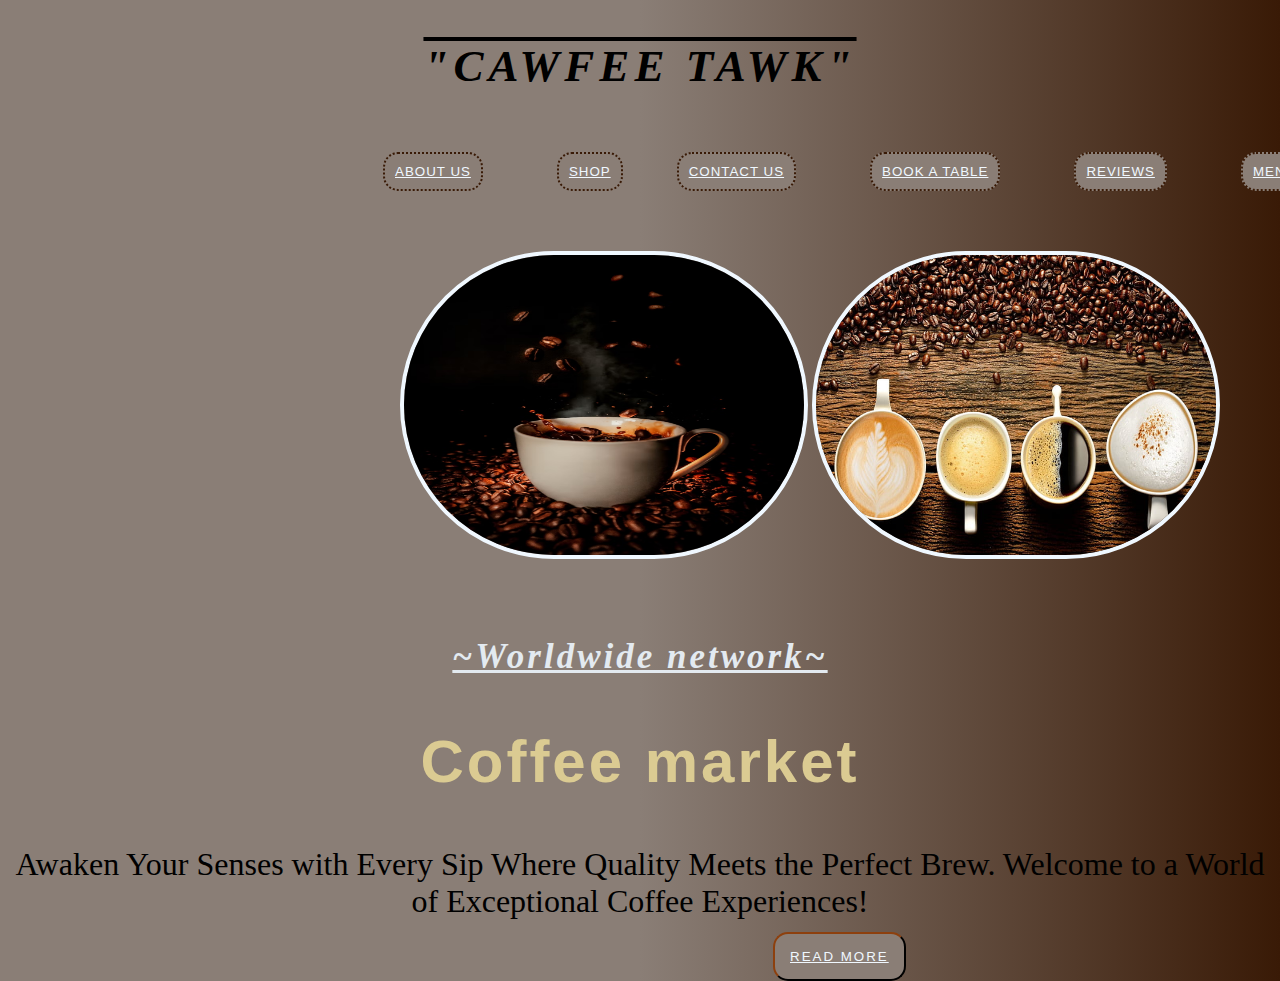
<file: Landing page/index.html>
<!DOCTYPE html>
<html lang="en">
<head>
    <meta charset="UTF-8">
    <meta name="viewport" content="width=device-width, initial-scale=1.0">
    <title>COFFEE</title>
    <link rel="stylesheet" href="https://cdnjs.cloudflare.com/ajax/libs/font-awesome/6.5.1/css/all.min.css" integrity="sha512-DTOQO9RWCH3ppGqcWaEA1BIZOC6xxalwEsw9c2QQeAIftl+Vegovlnee1c9QX4TctnWMn13TZye+giMm8e2LwA==" crossorigin="anonymous" referrerpolicy="no-referrer" />
    <link rel="stylesheet" href="style.css">
</head>
<body class="body">

<h1 class="heading1">"CAWFEE TAWK"</h1>
<nav>

<button style="margin-left: 70px;" class="btn" type="submit"> <a class="BTNS" style="color: aliceblue;" href="about us.html">ABOUT US</a></button>
<button style="margin-left: 70px;" class="btn" type="submit"><a class="BTNS" style="color: aliceblue;" href="shop.html">SHOP</a></button>
<button style="margin-left: 50px;" class="btn" type="submit"><a class="BTNS" style="color: aliceblue;" href="contact us.html">CONTACT US </a></button>
<button style="margin-left: 70px;" class="btn" type="submit"><a class="BTNS" style="color: aliceblue;" href="book a table.html">BOOK A TABLE</a></button>
<button style="margin-left: 70px;" class="btn" type="submit"><a class="BTNS" style="color: aliceblue;" href="reviews.html">REVIEWS</a></button>
<button style="margin-left: 70px;" class="btn" type="submit"><a class="BTNS" style="color: aliceblue;" href="menu.html">MENU</a></button>
</nav>
<img class="bodyimg1" src="body img1  coffee.avif" alt="">
<img  class="bodyimg1" src="img body coffee.jpg" alt="">


<h1 class="heading2" >~Worldwide network~ </h1>
<h1 class="heading3">Coffee market </h1>
<p  class="para">Awaken Your Senses with Every Sip  Where Quality Meets the Perfect Brew. Welcome to a World of Exceptional Coffee Experiences!</p>
<button class="btn1" type="submit"> <a style="color: aliceblue;" href="readmore.html">READ MORE</a></button>








  
    
</body>
</html>
</file>
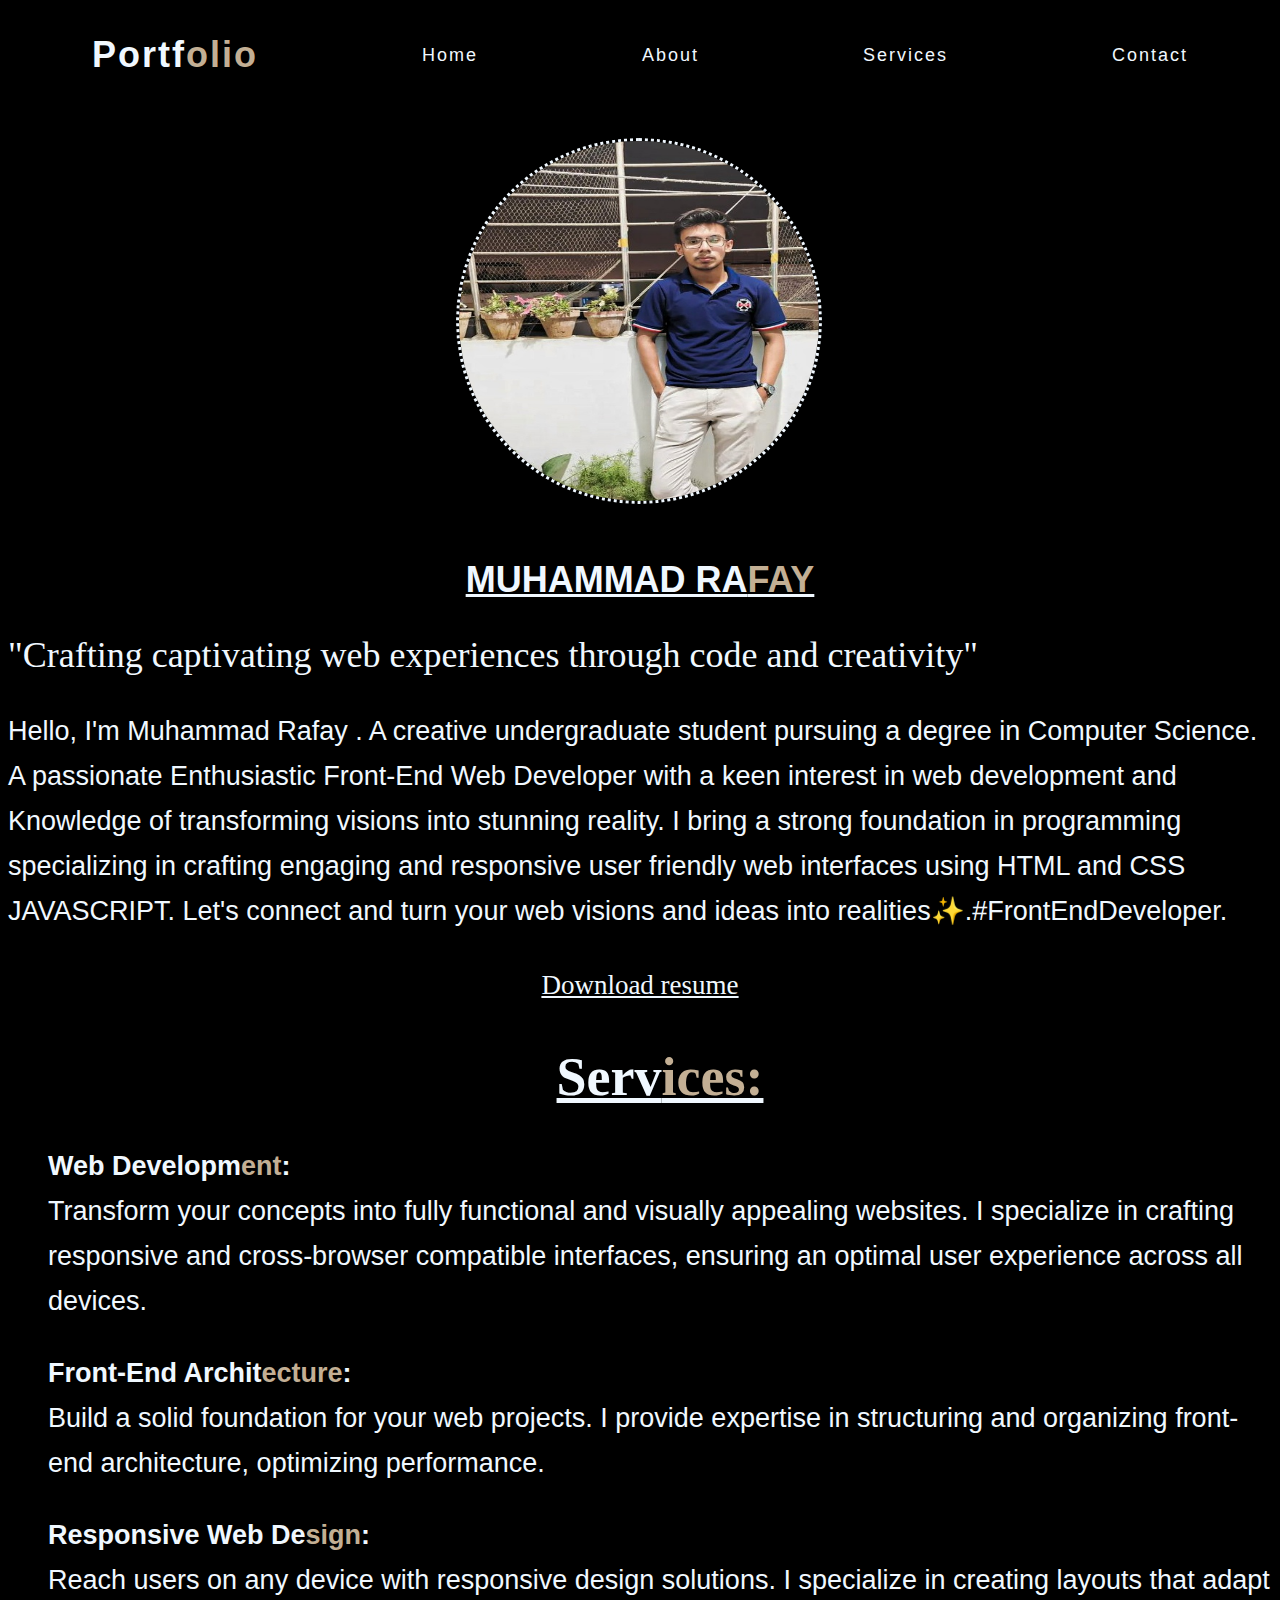
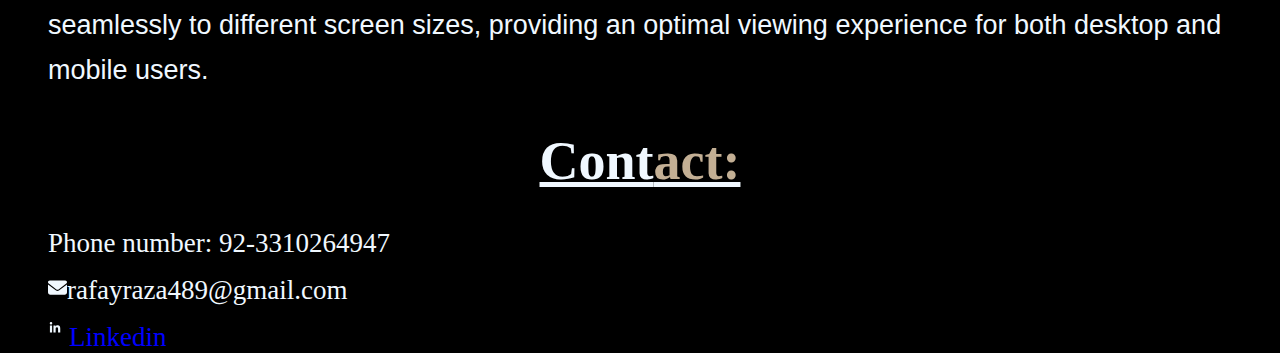
<file: portfolio/index.html>
<!DOCTYPE html>
<html lang="en">
<head>
    <meta charset="UTF-8">
    <meta name="viewport" content="width=device-width, initial-scale=1.0">
    <title>Document</title>
    <link rel="stylesheet" href="style.css">
    <link rel="stylesheet" href="https://cdnjs.cloudflare.com/ajax/libs/font-awesome/6.5.1/css/all.min.css" integrity="sha512-DTOQO9RWCH3ppGqcWaEA1BIZOC6xxalwEsw9c2QQeAIftl+Vegovlnee1c9QX4TctnWMn13TZye+giMm8e2LwA==" crossorigin="anonymous" referrerpolicy="no-referrer" />
</head>
<body>
    <div class="main">

   
        <div class="container">
        <h1>Portf<span style="color: rgb(195, 175, 148);">olio</span></h1>
           <li><a href="#Home">Home</a></li>
            <li><a href="#About">About</a></li>
            <li><a href="#Services">Services</a></li>
            <li><a href="#Contact">Contact</a></li>
        </div>
        <div>
        <section id="Home">
            <img class="img" src="profile image.jpg" alt="">
            <h1><b>MUHAMMAD RA<span style="color:rgb(195, 175, 148) ;">FAY</span></b></h1>
            <p>"Crafting captivating web experiences through code and creativity"</p>
        </section>
    </div>
    <div>
        <section id="About">
            <p>Hello, I'm Muhammad Rafay . A creative undergraduate student pursuing a degree in Computer Science. A passionate Enthusiastic Front-End Web Developer with a keen interest in web development and Knowledge of transforming visions into stunning reality. I bring a strong foundation in programming specializing in crafting engaging and responsive user friendly web interfaces using HTML and CSS JAVASCRIPT. Let's connect and turn your web visions and ideas into realities✨.#FrontEndDeveloper.</p>
 <a id="resume" href="resume.PNG" download="resume" class="download btn"> <bgitre>Download resume</b>
                
            </a>
        </section>
    </div>
    <div>
        <section id="Services">
        <ol><li>   
            <h1>Serv<span style="color: rgb(195, 175, 148);">ices:</span></h1>
            
        <p><b>Web Developm<span style="color:rgb(195, 175, 148) ;">ent</span>:</b> Transform your concepts into fully functional and visually appealing websites. I specialize in crafting responsive and cross-browser compatible interfaces, ensuring an optimal user experience across all devices.</p></li></ol> 
        <ol><li> <p><b>Front-End Archit<span style="color:rgb(195, 175, 148) ;">ecture</span>:</b> Build a solid foundation for your web projects. I provide expertise in structuring and organizing front-end architecture, optimizing performance.</p></li></ol>
        <ol>
            <li>
                <p><b>Responsive Web De<span style="color:rgb(195, 175, 148) ;">sign</span>:</b> Reach users on any device with responsive design solutions. I specialize in creating layouts that adapt seamlessly to different screen sizes, providing an optimal viewing experience for both desktop and mobile users.</p>
            </li>
        </ol>
        
        </section>
    </div>
    <div>
        <section id="Contact">
          <h1><b>Cont<span style="color:rgb(195, 175, 148) ;">act:</span></b></h1>
          <ol><li>Phone number: 92-3310264947</li></ol>
          <ol><li><svg style="fill: aliceblue;" xmlns="http://www.w3.org/2000/svg" height="25" width="19" viewBox="0 0 512 512"><!--!Font Awesome Free 6.5.1 by @fontawesome - https://fontawesome.com License - https://fontawesome.com/license/free Copyright 2024 Fonticons, Inc.--><path d="M48 64C21.5 64 0 85.5 0 112c0 15.1 7.1 29.3 19.2 38.4L236.8 313.6c11.4 8.5 27 8.5 38.4 0L492.8 150.4c12.1-9.1 19.2-23.3 19.2-38.4c0-26.5-21.5-48-48-48H48zM0 176V384c0 35.3 28.7 64 64 64H448c35.3 0 64-28.7 64-64V176L294.4 339.2c-22.8 17.1-54 17.1-76.8 0L0 176z"/></svg>rafayraza489@gmail.com</li></ol>
          <ol><li><svg style="fill: aliceblue;" xmlns="http://www.w3.org/2000/svg" height="12" width="14" viewBox="0 0 448 512"><!--!Font Awesome Free 6.5.1 by @fontawesome - https://fontawesome.com License - https://fontawesome.com/license/free Copyright 2024 Fonticons, Inc.--><path d="M100.3 448H7.4V148.9h92.9zM53.8 108.1C24.1 108.1 0 83.5 0 53.8a53.8 53.8 0 0 1 107.6 0c0 29.7-24.1 54.3-53.8 54.3zM447.9 448h-92.7V302.4c0-34.7-.7-79.2-48.3-79.2-48.3 0-55.7 37.7-55.7 76.7V448h-92.8V148.9h89.1v40.8h1.3c12.4-23.5 42.7-48.3 87.9-48.3 94 0 111.3 61.9 111.3 142.3V448z"/></svg><a class="link" href="https://www.linkedin.com/in/rafay-raza-65097a2a4/">Linkedin</a></li></ol>
        </section>
    </div>
    </div>
</body>
</html>
</file>
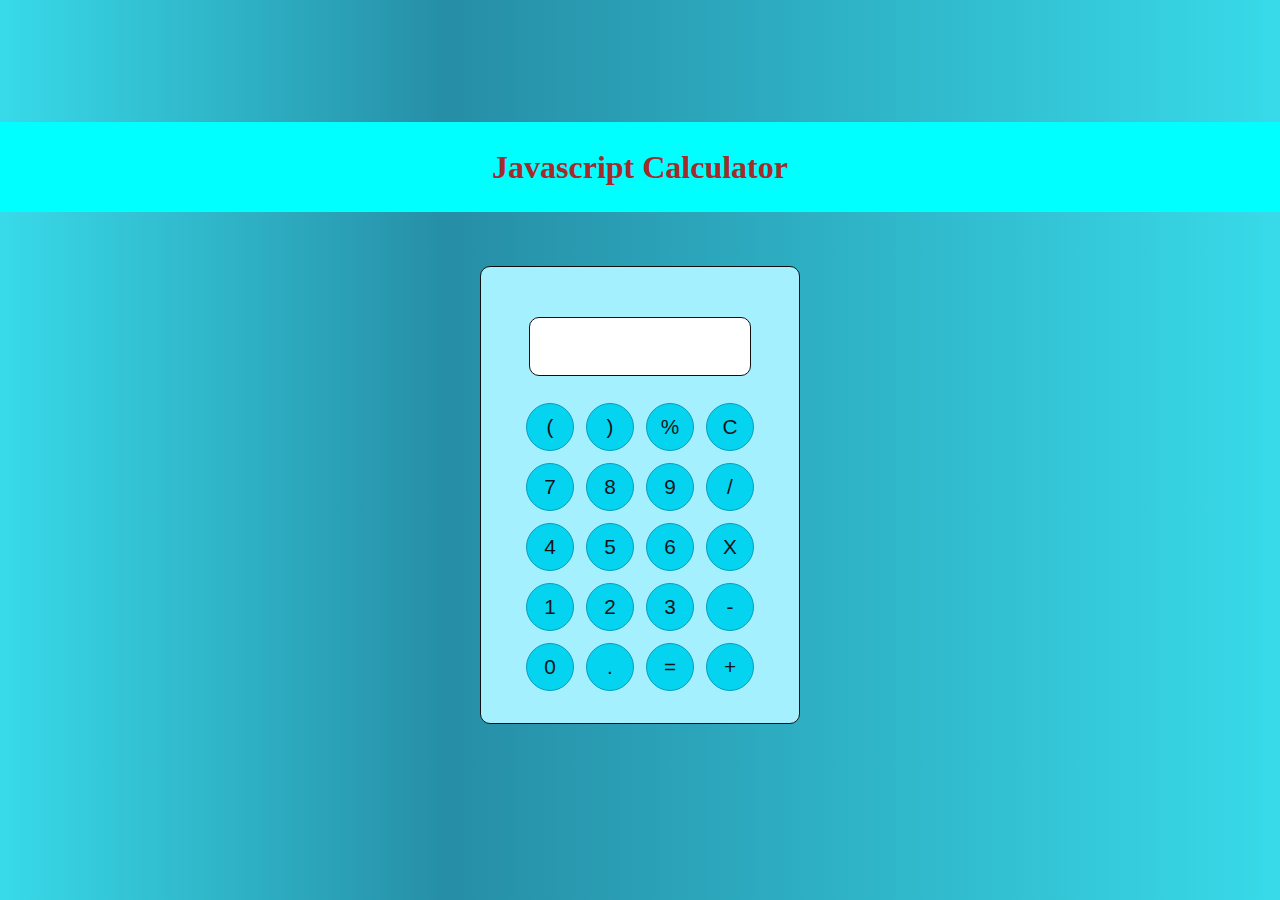
<file: Calculator /Calculator.html>
<!DOCTYPE html>
<html lang="en">
<head>
    <meta charset="UTF-8">
    <meta http-equiv="X-UA-Compatible" content="IE=edge">
    <meta name="viewport" content="width=device-width, initial-scale=1.0">
    <title>Calculator Using Javascript</title>
    <style>
        *{
            margin: 0;
            padding: 0;
            box-sizing: border-box;
        }
        body{
            display: flex;
            flex-direction: column;
            justify-content: center;
            align-items: center;
            background: rgb(56,218,233);
            background: linear-gradient(90deg, rgba(56,218,233,1) 0%, rgba(38,142,166,1) 35%, rgba(56,218,233,1) 100%); 
            width: 100%;
            height: 100vh;
        }
        h1{
            background-color: aqua;
            display: flex;
            justify-content: center;
            align-items: center;
            width: 100%;
            height: 10%;
            position: relative;
            top: -6%;
            color: brown;
        }
        .container{
            text-align: center;
            width: 25%;
            height: auto;
            border: 1px solid #111;
            border-radius: 10px;
            padding: 30px 0;
            background-color: #a4f0ff;
        }
        /* .container h1{
            font-size: 2.3rem;
            background-color: aqua;
            color: brown;
        } */
        .container input{
            margin: 20px 0 20px 0 ;
            width: 70%;
            height: 15%;
            border: 1px solid #111;
            border-radius: 10px;
            padding: 10px 10px 20px 10px;
            font-size: 1.2rem;
        }

        .container table{
            margin: auto;
        }
        table button{
            /* padding: 10px 20px; */
            margin: 5px 5px;
            width: 3rem;
            height: 3rem;
            font-size: 1.3rem;
            text-align: center;
            background-color: #04D4F0;
            border: 1px solid #059DC0;
            border-radius: 50%;
            color:#13141a;
        }
        table button:hover{
            background-color: #1e8aee;
            color: aliceblue;
            transition: 0.15s;
        }

    </style>
</head>
<body>
    <h1>Javascript Calculator</h1>
    <div class="container">
        <input type="text" name="screen" id="screen">
        <table>
            <tr>
                <td> <button>(</button></td>
                <td> <button>)</button></td>
                <td> <button>%</button></td>
                <td> <button>C</button></td>
            </tr>
            <tr>
                <td> <button>7</button></td>
                <td> <button>8</button></td>
                <td> <button>9</button></td>
                <td> <button>/</button></td>
            </tr>
            <tr>
                <td> <button>4</button></td>
                <td> <button>5</button></td>
                <td> <button>6</button></td>
                <td> <button>X</button></td>
            </tr>
            <tr>
                <td> <button>1</button></td>
                <td> <button>2</button></td>
                <td> <button>3</button></td>
                <td> <button>-</button></td>
            </tr>
            <tr>
                <td> <button>0</button></td>
                <td> <button>.</button></td>
                <td> <button>=</button></td>
                <td> <button>+</button></td>
            </tr>
        </table>


    </div>
</body>
<script>

    let screen = document.getElementById("screen");
    let buttons = document.querySelectorAll("button"); 
    let ScreenValue = ""
    for(item of buttons){
        item.addEventListener("click",(e)=>{
            buttonText = e.target.innerText;
            // console.log(buttonText)

            if(buttonText == "X"){
                buttonText = "*"
                ScreenValue += buttonText;
                screen.value = ScreenValue;
            }
            else if(buttonText == "C"){
                ScreenValue = ""
                screen.value = ScreenValue
            }
            else if(buttonText == "="){
                    screen.value = eval(ScreenValue);
            }
            else{
                ScreenValue += buttonText;
                screen.value = ScreenValue
            }
        })
    }

</script>
</html>
</file>
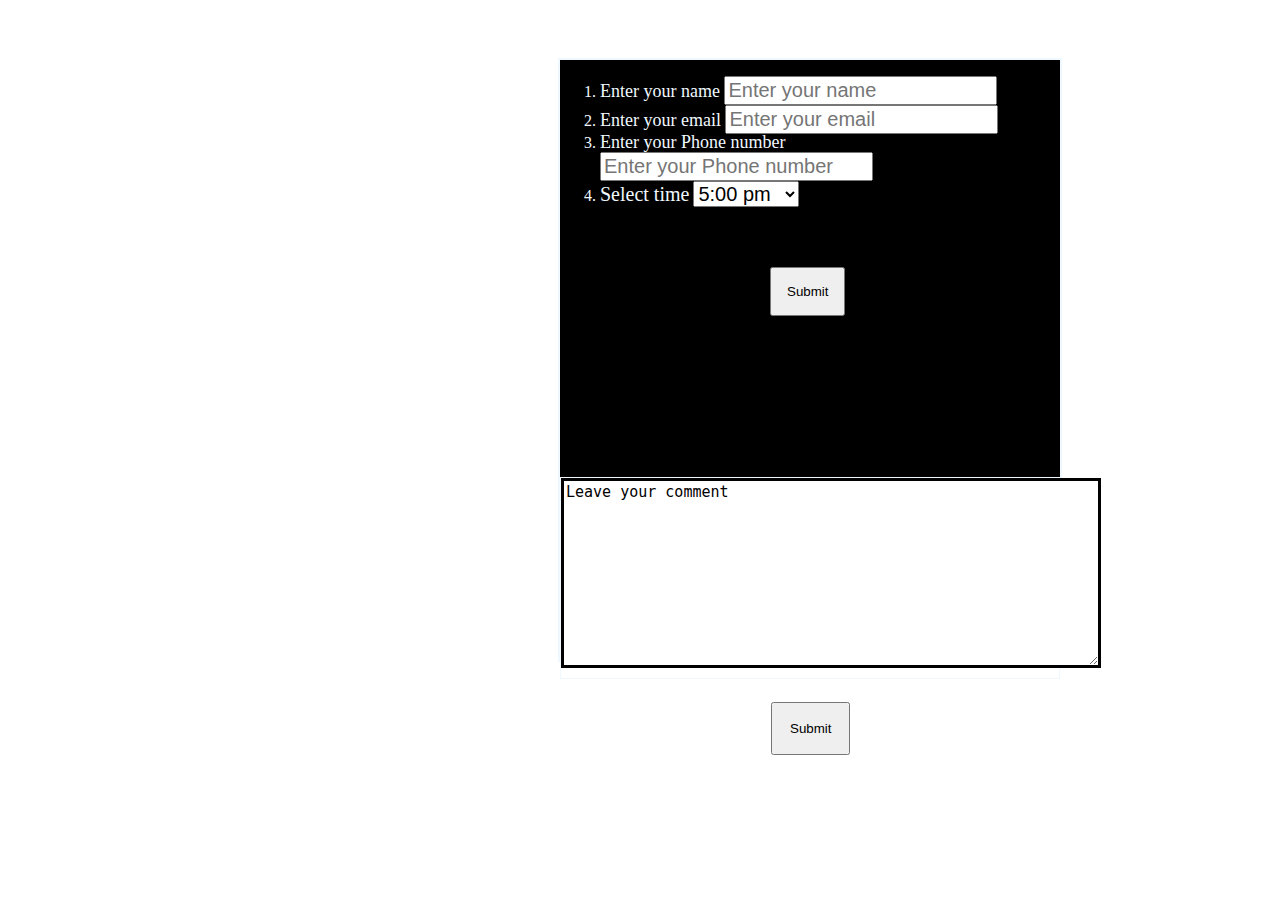
<file: Landing page/book a table.html>
<!DOCTYPE html>
<html lang="en">
<head>
    <meta charset="UTF-8">
    <meta name="viewport" content="width=device-width, initial-scale=1.0">
    <title>BOOKING</title>
    <link rel="stylesheet" href="style.css">

</head>
<body style="background-color: rgb(255, 255, 255);">
    <div class="mainbook">
        <nav>
            <ol>
            <form action="text" method="post">
                <li>
                <label class="bookings" style="font-size: large; line-height: 3px;" for="Name">Enter your name </label>
                <input class="bookings" type="text" id="name" placeholder="Enter your name" required>
            </li>
            <li>
                <label class="bookings" style="font-size: large; line-height: 3px;" for="email">Enter your email </label>
                <input class="bookings" type="email" id="email" placeholder="Enter your email" required>
            </li>
            <li>
                <label class="bookings" style="font-size: large; line-height: 3px;" for="Phone number">Enter your Phone number </label>
                <input class="bookings" type="text" id="Phone number" placeholder="Enter your Phone number" required>
            </li>
            <li>
                <label class="bookings" for="time">Select time</label>
                <select class="bookings" name="time" id="time" required>
                    <option value="time">5:00 pm</option>
                    <option value="time">6:00 pm</option>
                    <option value="time">7:00 pm</option>
                    <option value="time">8:00 pm</option>
                    <option value="time">9:00 pm</option>
                    <option value="time">10:00 pm</option>
                </select>
           
        </li>
        <div>
            <button style="margin-top: 60px;margin-left: 170px;padding: 15px;" type="submit">Submit</button>
        </div>
            </form>
        </ol>
        </nav>
        <div class="primarybook">
            <form action="post" method="post">
                <textarea style="font-size: 15px; border: solid;" name="comment" id="comment" cols="57" rows="10">Leave your comment</textarea>
                <button style="margin-left: 210px; margin-top: 30px; padding: 17px;" type="submit">Submit</button>
            </form>

        </div>
    </div>
</body>
</html>
</file>
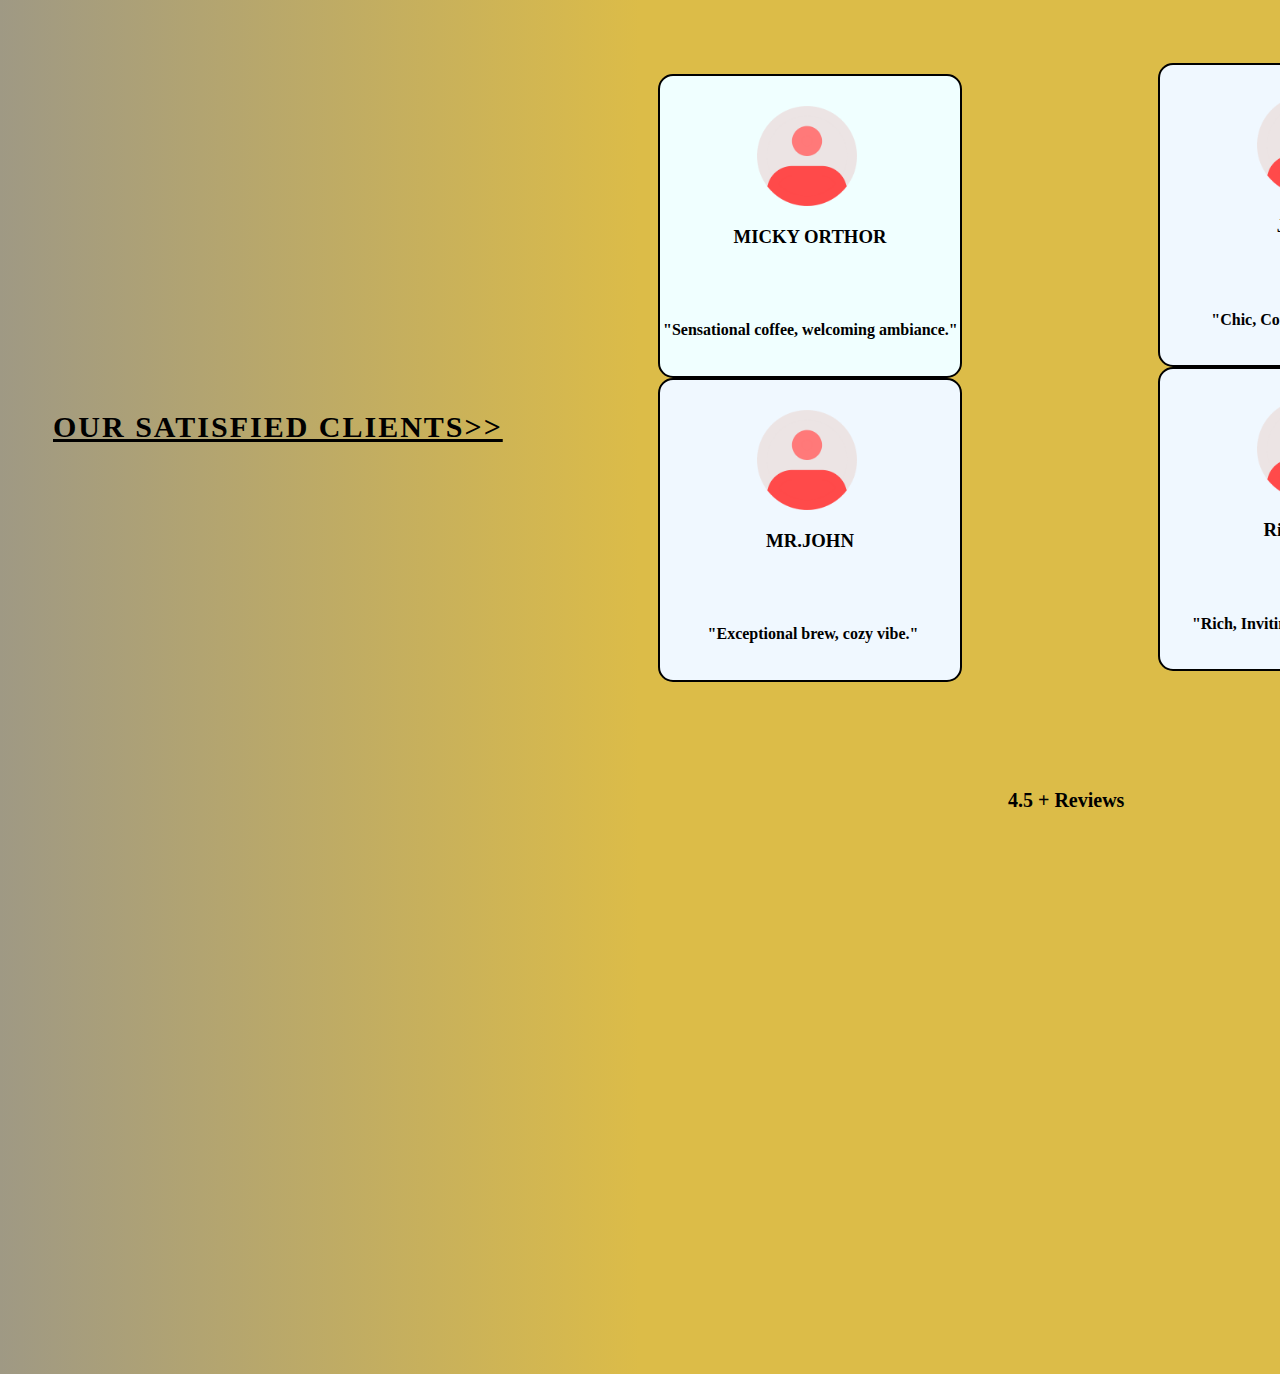
<file: Landing page/reviews.html>
<!DOCTYPE html>
<html lang="en">
<head>
    <meta charset="UTF-8">
    <meta name="viewport" content="width=device-width, initial-scale=1.0">
    <title>REVIEW</title>
    <link rel="stylesheet" href="https://cdnjs.cloudflare.com/ajax/libs/font-awesome/6.5.1/css/all.min.css" integrity="sha512-DTOQO9RWCH3ppGqcWaEA1BIZOC6xxalwEsw9c2QQeAIftl+Vegovlnee1c9QX4TctnWMn13TZye+giMm8e2LwA==" crossorigin="anonymous" referrerpolicy="no-referrer" />
    <link rel="stylesheet" href="style.css">

</head>
<body class="page5">
    <nav>
        <h1 class="reviewhead">OUR SATISFIED CLIENTS>></h1>
        
        <div style="background-color:azure;" class="reviews">
            <div>
                <img class="profile" src="profile image.png" alt="">
                <h3 style="text-align: center; margin-top: 60px;" >MICKY ORTHOR</h3>
                <h4 class="comment">"Sensational coffee, welcoming ambiance."</h4>

            </div>
          <div class="client">
         

          </div>
        </div>
        <div class="review1">
            <img class="profile" src="profile image.png" alt="">
            <h3 style="text-align: center;text-align: center; margin-top: 60px;">MR.JOHN</h3>
            <h4 style="text-align: center;" class="comment">"Exceptional brew, cozy vibe."</h4>
            
            <div class="client1">
            
            </div>

        </div>
        <div class="stars">
            <i class="fa-solid fa-star"></i>
            <i class="fa-solid fa-star"></i>
            <i class="fa-solid fa-star"></i>
            <i class="fa-solid fa-star"></i>
            <i class="fa-solid fa-star-half-stroke"></i>
            <h4 style="font-size: 20px;">4.5 + Reviews</h4>
        </div>
      <div class="review2">
        <img class="profile" src="profile image.png" alt="">
        <h3 style="text-align: center;text-align: center; margin-top: 60px;">Jennifer</h3>
        <h4 style="text-align: center;" class="comment1">"Chic, Cozy, Divine Elixirs."</h4>
<div class="client2">

</div>
      </div>
      <div class="review3">
        <img class="profile" src="profile image.png" alt="">
        <h3 style="text-align: center;text-align: center; margin-top: 60px;">Rio dowsan</h3>
        <h4 style="text-align: center;" class="comment1">"Rich, Inviting, Aromatic Haven."</h4>
        <div class="client3">

        </div>
      </div>
    </nav>
    
</body>
</html>
</file>
<file: Landing page/style.css>
.heading1{
    
  @import url('https://fonts.googleapis.com/css2?family=Pacifico&family=Rubik+Doodle+Shadow&display=swap');
  color: black;
  text-align: center;
  position: relative;
  top: 10px;
  font-style: italic;
  font-size: 45px;
  text-decoration:overline ;
  letter-spacing: 5px;
  }
  
.body{
    height: 500px;
    background: linear-gradient(
        to right,
        #8a7e76 50%,        
        #391a06 100%        
    
         


    );
    
}
*.btn{
    position: relative;
    top: 40px;
    left: 305px;
    
    
    color: aliceblue;                
        background-color: #8a7e76 ;    
    border-color: #8a7e76 ;
    border-color:#391a06;
    padding: 10px;
    border-radius: 15px;
    border-style: dotted;
    letter-spacing: 1px;

    

                   
}
*.btn:hover{
    color: yellow;
    
}
.heading2{
    position: relative;
    top: 150px;
    text-align: center;
    color: #dbcb92 ;
    color: rgb(227, 234, 240);
    font-size: 35px;
    
    font-style: italic;
    text-decoration: underline ;
    letter-spacing: 3px;
    
}
.heading3{
    position: relative;
    top: 160px;
    text-align: center;
    font-family: 'Gill Sans', 'Gill Sans MT', Calibri, 'Trebuchet MS', sans-serif;
    font-size: 60px;
    color: #dbcb92 ;
    letter-spacing: 3px;
}
.para{
    position: relative;
    top: 170px;
    text-align: center;
    font-size: 32px;
    font-family: 'Times New Roman', Times, serif;
}
.btn1{
    position: relative;
    top: 150px;
    left: 765px;
    border-color:#391a06;
    padding: 15px;
    border-radius: 15px;
    background-color: #8a7e76 ;
    color: aliceblue;
    letter-spacing: 2px;
}
.btn1:hover{
    color: yellow;
}
*#link{
    position: relative;
    bottom: 440px;
    float: right;
    left: -80px;
    padding: 30px;
    
}
*#link:hover{
    color: #dbcb92;
}
*.BTNS:hover{
color: yellow;
}
*,
*:before
*:after{
    pad: 0;
    margin: 0;
    margin: 0;
     
}
a:after{
    content: "";
position: absolute;
background-color: #dbcb92;
height: 2px;
width: 0%;
left: 0;
bottom: 10px;
transition: 0.3s;
}
a:hover:after{
width: 100%;

}

*#BODY{
    
        height: 500px;
        background: linear-gradient(
            to right,
            #8a7e76 50%,        
            #391a06 100%        
        
             
    
    
        );
        
    
}

.bodyimg1{
    position: relative;
    top: 100px;
    size-adjust: 0px;
    height: 300px;
    width: 400px;
    border-radius: 325px;
    border: 4px solid;
    border-color: aliceblue;
    left: 392px;

    
}
.reviews{
    border: 2px solid;
    width: 300px;
    height: 300px;
    position: relative;
    left: 650px;
    border-radius: 15px;
    line-height: 2px;
    
    
}
.client{
    position: relative;
    top: 210px;
    width: 295px;
    border: 3px solid;
    height: 10px;
    border-radius: 15px;
}
#star1{
position: relative;
left: 19px;
padding: 17px;   
}
.profile{
    position: relative;
    left: 97px;
    top: 30px;
    width: 100px;
    
}
.review1{
    border: 2px solid;
    width: 300px;
    height: 300px;
    position: relative;
    left: 650px;
    border-radius: 15px;
    line-height: 2px;
    background-color: aliceblue;
}
 .client1{
    position: relative;
    top: 210px;
    width: 295px;
    
    height: 20px;
    border-radius: 15px; 
}
.name{
    position: relative;
    top: 85px;
    text-align: center;
    letter-spacing: 2px;
}



.page5{
    background: linear-gradient(
        to right,
        #9f9984 0%,
        #dcbc48 50%
    );
}
.reviewhead{
    position: relative;
    left:45px;
    bottom: -390px;
    font-size: 30px;
    letter-spacing: 2px;
    text-decoration: underline;
}

.comment{
    position: relative;
    top: 70px;
    left: 3px;
}
.comment1{
    position: relative;
    top: 70px;
}
.stars{
    position: relative;
    top: 80px;
     left: 1000px; 
     
    
}
.menu{
    position: relative;
    left: 10px;
    border:  3px solid;
    height: 900px;
    width: 800px;
    border-color: aliceblue;
    border-radius: 15px;
    background-color: rgb(242, 242, 242);
}
.items{
    position: relative;
    top: 70px;
    border: 2px solid;
    
    height: 100px;
    line-height: 2px;
    color: black;
    background: linear-gradient(
        
            to right,
            #8a7e76 50%,        
            #391a06 100%        
        
             
    
    
        );
}
.menuimg{
    float: right;
    position: relative;
    left: 750px;
    bottom: 710px;
    border-radius: 535px;
    border-color: black;
    border: 2px solid;
}
.name{
    position: relative;
    left: 1150px;
    top: -310px;
    text-decoration: overline;
    font-family: 'Gill Sans', 'Gill Sans MT', Calibri, 'Trebuchet MS', sans-serif;
    font-size: 30px;
    
    
    
}
.page7{
    background: linear-gradient(
        
            to right,
            #8a7e76 50%,        
            #391a06 100%        
        
             
    
    
        );
    
}
.types{
    position: relative;
    left: 19px;
    top: 30px;
    font-family: 'Gill Sans', 'Gill Sans MT', Calibri, 'Trebuchet MS', sans-serif;
    font-style: normal;
}
.price{
    bottom: 30px;
    position: relative;
    text-align: right;
    right: 21px;
    font-family: 'Gill Sans', 'Gill Sans MT', Calibri, 'Trebuchet MS', sans-serif;
    color: aliceblue;

}
.buttons{
    position: relative;
    left: 595px;
    padding: 5px;
    border-radius: 5px;
    background-color: #dbcb92;
    transition: 0.2s;
    color: black;
    letter-spacing: 2px;
    
}
*.buttons:hover{
    color:#dbcb92
}
.review2{
    border: 2px solid;
    width: 300px;
    height: 300px;
    position: relative;
    left: 1150px;
    bottom: 695px;
    border-radius: 15px;
    line-height: 2px;
    background-color: aliceblue;
    

    
    
}
.review3{
    border: 2px solid;
    width: 300px;
    height: 300px;
    position: relative;
    left: 1150px;
    bottom: 695px;
    border-radius: 15px;
    line-height: 2px;
    background-color: aliceblue;
    
    
}
.mainbook{
    border: 2px solid;
    height: 600px;
    position: relative;
    top: 50px;
    width: 500px;
    left: 550px;
    background-color: black;
    color: aliceblue;
}
.primarybook{
    border: 1px solid;
    border-collapse: 2px;
    height: 200px;
    position: relative;
    top: 145px;
}
.bookings{
    font-size: 20px;
    
    
    
}
</file>
<file: portfolio/style.css>
.main{
    height: 100vh;
}
.container{
    display: flex;
    align-items: center;
    justify-content: center;
    justify-content: space-around ;
     
    font-size: 2vh;
    font-family: 'Gill Sans', 'Gill Sans MT', Calibri, 'Trebuchet MS', sans-serif;
    
    letter-spacing: 2px;
    border: 2px solid;
    height: 10vh;
    margin: 0;
    padding: 0;
}
body {
     background-color: black; 
    
}
div a{
    color: aliceblue;
    
}
a:hover{
    color: rgb(195, 175, 148);
    
}
*:before
*:after{
    pad: 0;
    margin: 0;
    margin: 0;
     
}
a:after{
    content: "";
position: absolute;
background-color: #dbcb92;
height: 2px;
width: 0%;
left: 0;
bottom: 1px;
transition: 0.3s;
}
a:hover:after{
width: 100%;

}
li a {
    
    
    text-decoration: none;
}
div h1{
    color: aliceblue;
    text-decoration: underline c;
}

div {
    background-color: rgb(0, 0, 0);
}
.img{
    position: relative;
    left: 35vw;
    top: 4vh;
    height: 40vh;
    width: 40vh;
    border-radius: 325px;
    border-style: dotted;
    border-color: aliceblue;
}
#Home h1 {
    display: flex;
    justify-content: center;
    position: relative;
    top: 7vh;
    text-decoration: underline;
    font-size: 4vh;
    font-family: 'Gill Sans', 'Gill Sans MT', Calibri, 'Trebuchet MS', sans-serif;
}
#Home p{
    display: flex;
    flex-wrap: wrap;
    justify-content: flex-start;
    position: relative;
    top: 7vh;
    font-size: 4vh;
    line-height: 4vh;
    color: aliceblue;
}
#About p{
    display: flex;
    flex-wrap: wrap;
    justify-content: center;
     position: relative;
    top: 7vh;
    color: aliceblue;
    line-height: 5vh;
    font-family: 'Gill Sans', 'Gill Sans MT', Calibri, 'Trebuchet MS', sans-serif;
    font-size: 3vh;
}
#resume{
    display: flex;
    justify-content: center;
    position:relative;
    top: 8vh;
    font-size: 3vh; 
}
#Services p{
    display: flex;
    justify-content: flex-start;
    position: relative;
    top: 9vh;
    flex-wrap: wrap;
    font-size: 3vh;
    font-family: 'Gill Sans', 'Gill Sans MT', Calibri, 'Trebuchet MS', sans-serif;
    line-height: 5vh;
    color: aliceblue; 
}
#Services h1{
    display: flex;
    justify-content: center;
    position: relative;
    top: 9vh;
    font-size: 6vh;
    text-decoration: underline;
}
#Contact h1{
    display: flex;
    justify-content: center;
    position: relative;
    top: 9vh;
    font-size: 6vh;
    text-decoration: underline;
}
#Contact {
    color: aliceblue;
  
}
#Contact li{
    display: flex;
    position: relative;
    top: 9vh;
    font-size: 3vh;
}
.link{
    color:blue;
    margin-left: 7px;
    
    
    
}


    
@media  only screen and ( max-width: 768px)  {
    .img{
        height: 20vh;
        width: 20vh;
    }
    .container{
        font-size: 12px;
        font-family: 'Gill Sans', 'Gill Sans MT', Calibri, 'Trebuchet MS', sans-serif;
    }
    #Home h1{
        font-size: 12px;
        font-family: 'Gill Sans', 'Gill Sans MT', Calibri, 'Trebuchet MS', sans-serif;
    }
    #Home p{
        font-size: 16px;
    }
    #About p{
        font-size: 17px ;
    }
    #Services p{
        font-size: 17px;
    }
    #Contact li{
        font-size: 17px;
    }
    #Contact a{
        font-size: 17px;
    }
     #resume a{
        font-size: 14px;

    }
    .link{
        font-size: 17px;
        position: relative;
        bottom: 7px;
    }
}
</file>
